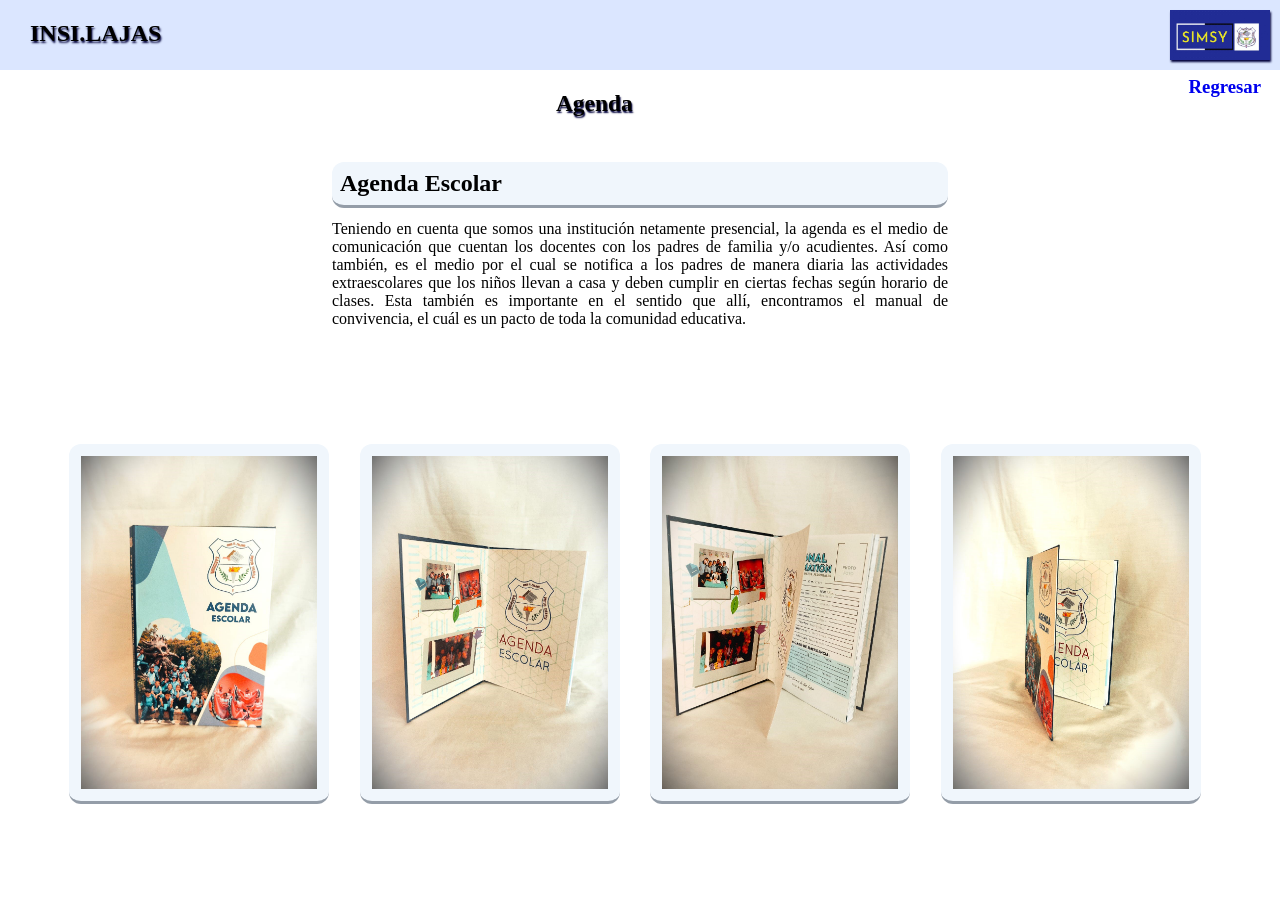
<file: SIMSY 2.0/Agenda/Agenda.html>
<!DOCTYPE html>
<html lang="en">
<head>
    <meta charset="UTF-8"> 
    <meta name="viewport" content="width=device-width, initial-scale=1.0">
    <link rel="stylesheet" href="estilos_agenda.css">
    <title>Manual de convivencia</title>
</head>

<body>

    <div class="encabezado">
            <h2 class="nombrecol">INSI.LAJAS</h2>
            <img src="LogoSimsyColegio.jpg" class="img" alt="logo de SIMSY">
        </div>

        <!-- titulo de la interfaz -->

        <div class="Contenerdor">
            <div class="titulo">
                <h3>Agenda</h3>
               </div>
            <div class="regresar">
                <a href="../index.html"><h3>Regresar</h3></a>
               </div>
        </div>

          <!-- bloque de texto de la interfaz -->

        <div id="Identidad" class="Mision">
      
            <article>
            <h2 class="contenido"><strong>Agenda Escolar</strong></h2>
              <p> Teniendo en cuenta que somos una institución netamente presencial, 
                la agenda es el medio de comunicación que cuentan los docentes con los 
                padres de familia y/o acudientes. Así como también, es el medio por el 
                cual se notifica a los padres de manera diaria las actividades extraescolares 
                que los niños llevan a casa y deben cumplir en ciertas fechas según horario 
                de clases. Esta también es importante en el sentido que allí, encontramos el 
                manual de convivencia, el cuál es un pacto de toda la comunidad educativa. </p><br>
              <br>
            </article>
            </div><br>

        <!-- Fin titulo de la interfaz -->

        <div id="AgendaCol" class="AgendaCol">

            <article>
               <img src="Agenda.jpg" class="Agenda" alt="agenda" width= "260px" height= "360px" >
              
             </article>
             <br>
      
            <article>
                <img src="Agenda1.jpg" class="Agenda1" alt="agenda" width= "260px" height= "360px" >

            </article>

            <br>

            <article>
                <img src="Agenda2.jpg" class="Agenda2" alt="agenda" width= "260px" height= "360px" >
                  
            </article>
            <br>

            <article>
                <img src="Agenda3.jpg" class="Agenda3" alt="agenda" width= "260px" height= "360px" >
                  
            </article>

            <br>

        </div><br>

        <div id="AgendaCol1" class="AgendaCol1"></div>
</file>
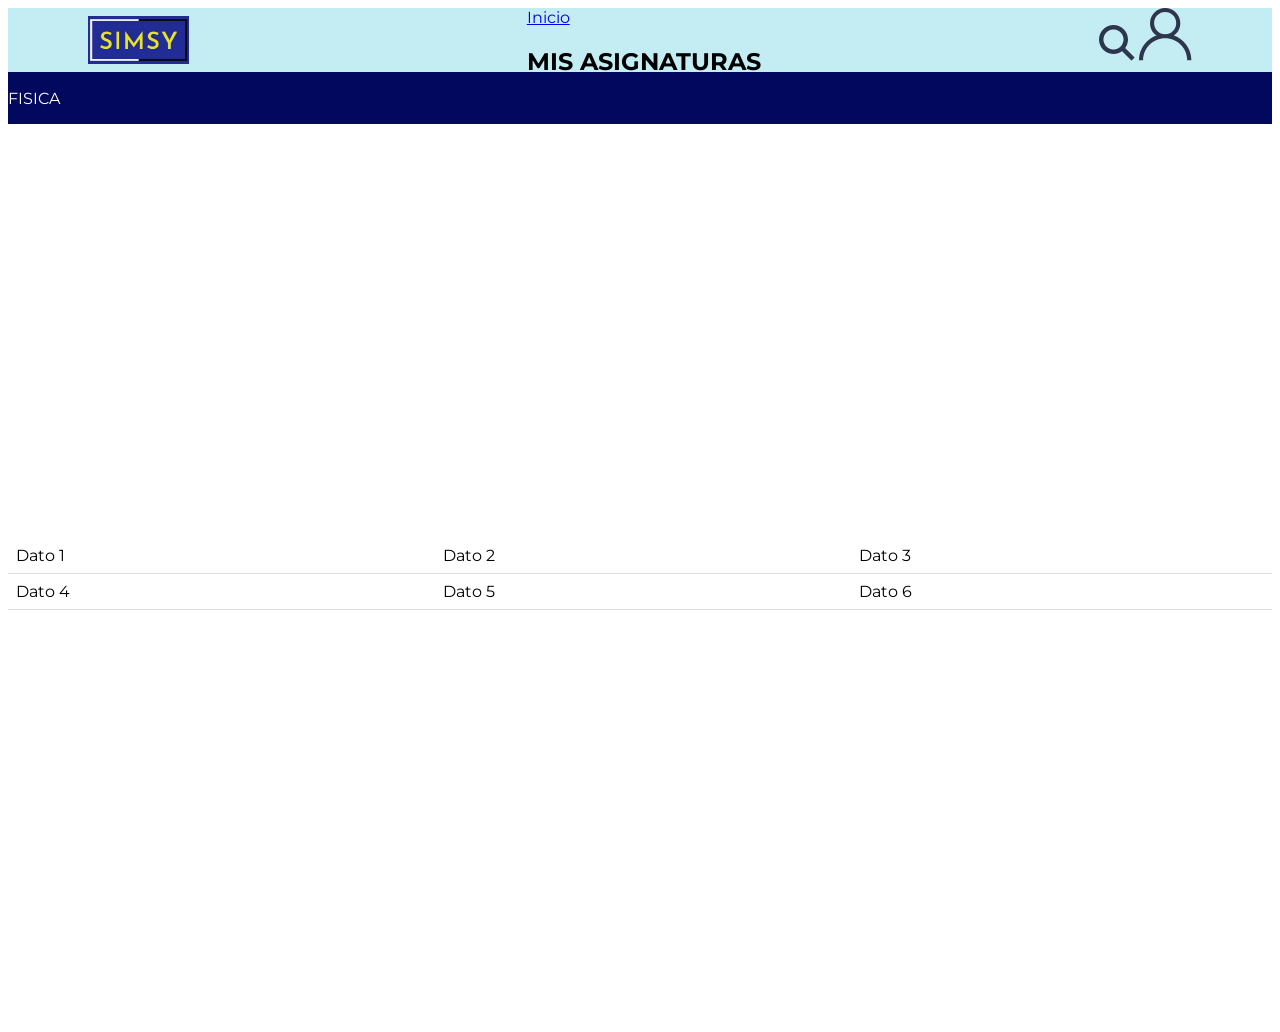
<file: SIMSY 2.0/Asignatura/Mis_Asignaturas.html>
<!DOCTYPE html>
<html lang="en">
<head>
    <meta charset="UTF-8">
    <meta name="viewport" content="width=device-width, initial-scale=1.0">
    <link href="https://fonts.googleapis.com/css?family=Montserrat:300,500,600,700,800&display=swap" rel="stylesheet">
    <link rel="stylesheet" href="Estilo_Asignaturas.css">
    <title>Contenido de las asignaturas</title>
</head>
<body>

    <header>
		<a href="" class='logo'>
			<img src="../img/logo.jpg" />
		</a>
		<nav>
			<a class="ultimos" href="../index.html">Inicio</a>
            <H1>MIS ASIGNATURAS</H1>
			
		</nav>
		<div class="options">
			<img src="./img/Search.png" />
			<img src="./img/User.png" />
			
		</div>
	</header>

    <main class="mi-main">
        <p>FISICA</p>
          
    </main>

    <div class="contenedor-tabla">
    <table class="tabla">
    
        <tr>
          <td>Dato 1</td>
          <td>Dato 2</td>
          <td>Dato 3</td>
        </tr>
        <tr>
          <td>Dato 4</td>
          <td>Dato 5</td>
          <td>Dato 6</td>
        </tr>
      </table>
    </div>

    
</body>
</html>
</file>
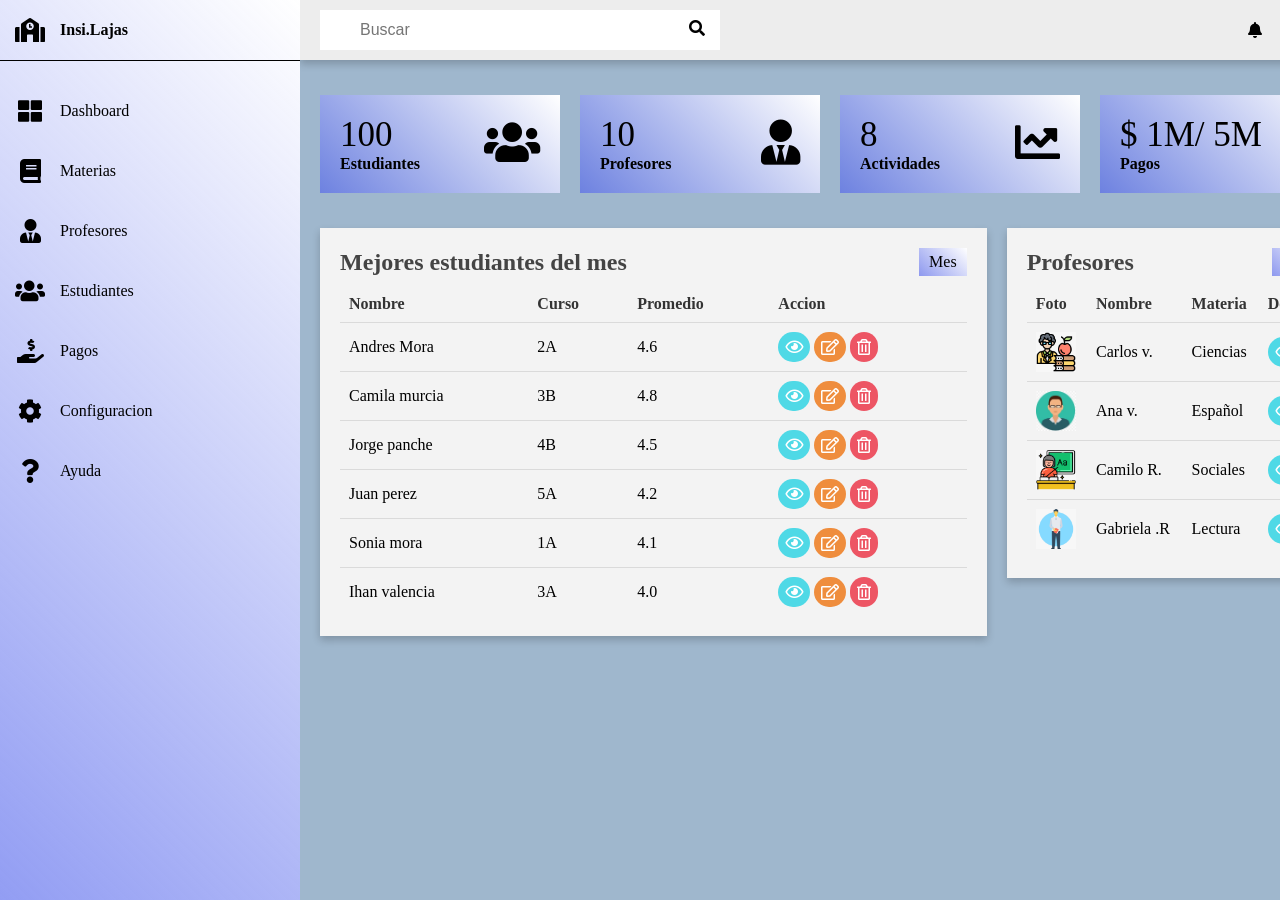
<file: SIMSY 2.0/Dashboard/Dashboard.html>
<!DOCTYPE html>
<html lang="en">
<head>
    <meta charset="UTF-8">
    <meta http-equiv="x-UA-compatible" content="IE-edge">
    <meta name="viewport" content="widt=device-width, initial-scale=1.0">
    <link rel="stylesheet" href="estilos_dashboard.css">
    <link rel="stylesheet" href="https://use.fontawesome.com/releases/v5.15.4/css/all.css" integrity="sha384-DyZ88mC6Up2uqS4h/KRgHuoeGwBcD4Ng9SiP4dIRy0EXTlnuz47vAwmeGwVChigm" crossorigin="anonymous"/>
    <title>Dashboard</title>
</head>
<body>
    <div class="container">
        <div class="sidebar">
            <ul>
                <li>
                    <a href="#">
                    <i class="fas fa-school"></i>
                    <div class="title">Insi.Lajas</div>
                </a>
                </li>
                <li>
                    <a href="#">
                    <i class="fas fa-th-large"></i>
                    <div class="title">Dashboard</div>
                </a>
                </li>
                <li>
                    <a href="#">
                    <i class="fas fa-book"></i>
                    <div class="title">Materias</div>
                </a>
                </li>
                <li>
                    <a href="#">
                    <i class="fas fa-user-tie"></i>
                    <div class="title">Profesores </div>
                </a>
                </li>
                <li>
                    <a href="#">
                    <i class="fas fa-users"></i>
                    <div class="title">Estudiantes</div>
                </a>
                </li>
                <li>
                    <a href="#">
                    <i class="fas fa-hand-holding-usd"></i>
                    <div class="title">Pagos</div>
                </a>
                </li>
                <li>
                    <a href="#">
                    <i class="fas fa-cog"></i>
                    <div class="title">Configuracion</div>
                </a>
                </li>
                <li>
                    <a href="#">
                    <i class="fas fa-question"></i>
                    <div class="title">Ayuda</div>
                </a>
                </li>
            </ul>
        </div>
        <div class="main">
            <div class="top-bar">
                <div class="search">
                    <input type="text" name="search" placeholder="Buscar">
                    <label for="search"><i class="fas fa-search"></i></label>
                </div>
                <i class="fas fa-bell"></i>
                <div class="user">
                    <img src="profesor1.png" alt=""> 
                </div>
            </div>
            <div class="cards">
                <div class="card">
                    <div class="card-content">
                        <div class="number">100</div>
                        <div class="card-name">Estudiantes</div>
                    </div>
                    <div class="icon-box">
                        <i class="fas fa-users"></i>   
                    </div>
                </div>
                <div class="card">
                    <div class="card-content">
                        <div class="number">10</div>
                        <div class="card-name">Profesores</div>
                    </div>
                    <div class="icon-box">
                        <i class="fas fa-user-tie"></i>   
                    </div>
                </div>
                <div class="card">
                    <div class="card-content">
                        <div class="number">8</div>
                        <div class="card-name">Actividades</div>
                    </div>
                    <div class="icon-box">
                        <i class="fas fa-chart-line"></i>   
                    </div>
                </div>
                <div class="card">
                    <div class="card-content">
                        <div class="number">$ 1M/ 5M</div>
                        <div class="card-name">Pagos</div>
                    </div>
                    <div class="icon-box">
                        <i class="fas fa-dollar-sign"></i>   
                    </div>
                </div>
            </div>
            <div class="tables">
                <div class="last-appointments">
                    <div class="heading">
                        <h2>Mejores estudiantes del mes</h2>
                        <a href="#" class="btn">Mes</a>
                    </div>
                    <table class="appointments">
                        <thead>
                            <td>Nombre</td>
                            <td>Curso</td>
                            <td>Promedio</td>
                            <td>Accion</td>
                        </thead>
                        <tbody>
                            <tr>
                                <td>Andres Mora</td>
                                <td>2A</td>
                                <td>4.6</td>
                                <td>
                                    <i class="far fa-eye"></i>
                                    <i class="far fa-edit"></i>
                                    <i class="far fa-trash-alt"></i>
                                </td>
                            </tr>
                            <tr>
                                <td>Camila murcia</td>
                                <td>3B</td>
                                <td>4.8</td>
                                <td>
                                    <i class="far fa-eye"></i>
                                    <i class="far fa-edit"></i>
                                    <i class="far fa-trash-alt"></i>
                                </td>
                            </tr>
                            <tr>
                                <td>Jorge panche</td>
                                <td>4B</td>
                                <td>4.5</td>
                                <td>
                                    <i class="far fa-eye"></i>
                                    <i class="far fa-edit"></i>
                                    <i class="far fa-trash-alt"></i>
                                </td>
                            </tr>
                            <tr>
                                <td>Juan perez</td>
                                <td>5A</td>
                                <td>4.2</td>
                                <td>
                                    <i class="far fa-eye"></i>
                                    <i class="far fa-edit"></i>
                                    <i class="far fa-trash-alt"></i>
                                </td>
                            </tr>
                            <tr>
                                <td>Sonia mora</td>
                                <td>1A</td>
                                <td>4.1</td>
                                <td>
                                    <i class="far fa-eye"></i>
                                    <i class="far fa-edit"></i>
                                    <i class="far fa-trash-alt"></i>
                                </td>
                            </tr>
                            <tr>
                                <td>Ihan valencia</td>
                                <td>3A</td>
                                <td>4.0</td>
                                <td>
                                    <i class="far fa-eye"></i>
                                    <i class="far fa-edit"></i>
                                    <i class="far fa-trash-alt"></i>
                                </td>
                            </tr>
                        </tbody>
                    </table>
                </div>
                <div class="doctor-visiting">
                    <div class="heading">
                        <h2>Profesores</h2>
                        <a href="#" class="btn">Mes</a>
                    </div>
                    <table class="visiting">
                        <thead>
                            <td>Foto</td>
                            <td>Nombre</td>
                            <td>Materia</td>
                            <td>Detail</td>
                        </thead>
                        <tbody>
                            <tr>
                                <td>
                                    <div class="img-box-small">
                                        <img src="profesor2.png" alt="">
                                    </div>
                                </td>
                                <td>Carlos v.</td>
                                <td>Ciencias</td>
                                <td><i class="far fa-eye"></i></td>
                            </tr>
                            <tr>
                                <td>
                                    <div class="img-box-small">
                                        <img src="profesor3.png" alt="">
                                    </div>
                                </td>
                                <td>Ana v.</td>
                                <td>Español</td>
                                <td><i class="far fa-eye"></i></td>
                            </tr>
                            <tr>
                                <td>
                                    <div class="img-box-small">
                                        <img src="profesor4.png" alt="">
                                    </div>
                                </td>
                                <td>Camilo R.</td>
                                <td>Sociales</td>
                                <td><i class="far fa-eye"></i></td>
                            </tr>
                            <tr>
                                <td>
                                    <div class="img-box-small">
                                        <img src="profesor5.png" alt="">
                                    </div>
                                </td>
                                <td>Gabriela .R</td>
                                <td>Lectura</td>
                                <td><i class="far fa-eye"></i></td>
                            </tr>
                            
                        </tbody>
                    </table>
                </div>
            </div>
        </div>
    </div>
</body>
</html>
</file>
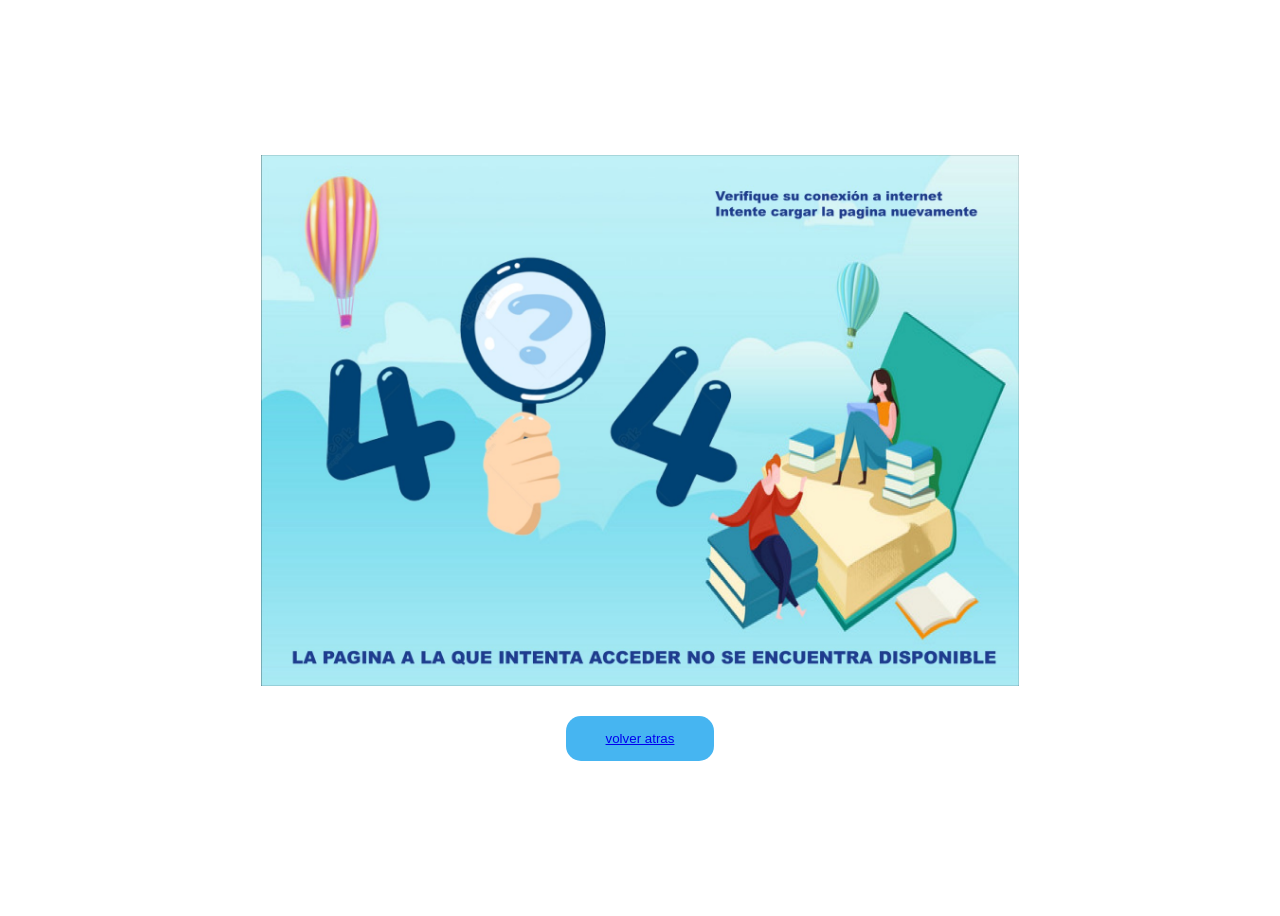
<file: SIMSY 2.0/error404/error404.html>
<!DOCTYPE html>
<html lang="en">
<head>
    <meta charset="UTF-8">
    <meta http-equiv="X-UA-Compatible" content="IE=edge">
    <meta name="viewport" content="width=device-width, initial-scale=1.0">
    <title>Error 404</title>
    <link rel="stylesheet" href="estilos.css">
    <link rel="preconnect" href="https://fonts.googleapis.com">
    <link rel="preconnect" href="https://fonts.gstatic.com" crossorigin>
    <link href="https://fonts.googleapis.com/css2?family=Open+Sans:wght@400;600&display=swap" rel="stylesheet">

</head>

<body>
    <div class="container">
        <img src="img/Img3.jpeg" alt="">
        
        <div class="boton">

            <button><a href="../Asignatura/Asinatura.html">volver atras </a></button>
              
        </div>
    </div>



</body>
</html>
</file>
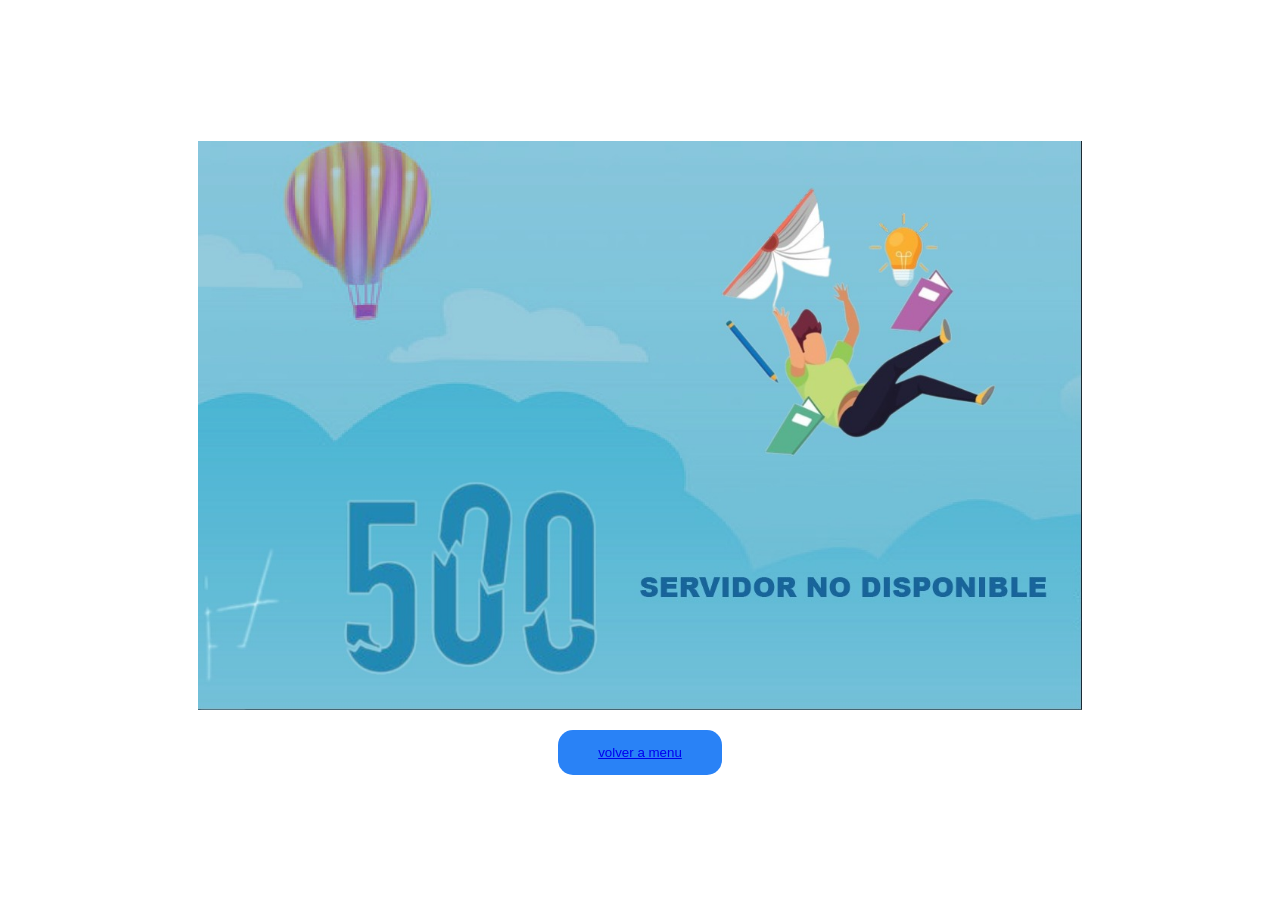
<file: SIMSY 2.0/error500/error500.html>
<!DOCTYPE html>
<html lang="en">
<head>
    <meta charset="UTF-8">
    <meta http-equiv="X-UA-Compatible" content="IE=edge">
    <meta name="viewport" content="width=device-width, initial-scale=1.0">
    <title>Error 500</title>
    <link rel="stylesheet" href="estilos.css">
    <link rel="preconnect" href="https://fonts.googleapis.com">
    <link rel="preconnect" href="https://fonts.gstatic.com" crossorigin>
    <link href="https://fonts.googleapis.com/css2?family=Open+Sans:wght@400;600&display=swap" rel="stylesheet">

</head>

<body>
    <div class="container">
        <img src="img/Img1.jpeg" alt="">

        
        <div class="boton">
            
              
        </div>
        <button><a href="../Asignatura/Asinatura.html">volver a menu </menu> </a></button>
    </div>



</body>
</html>
</file>
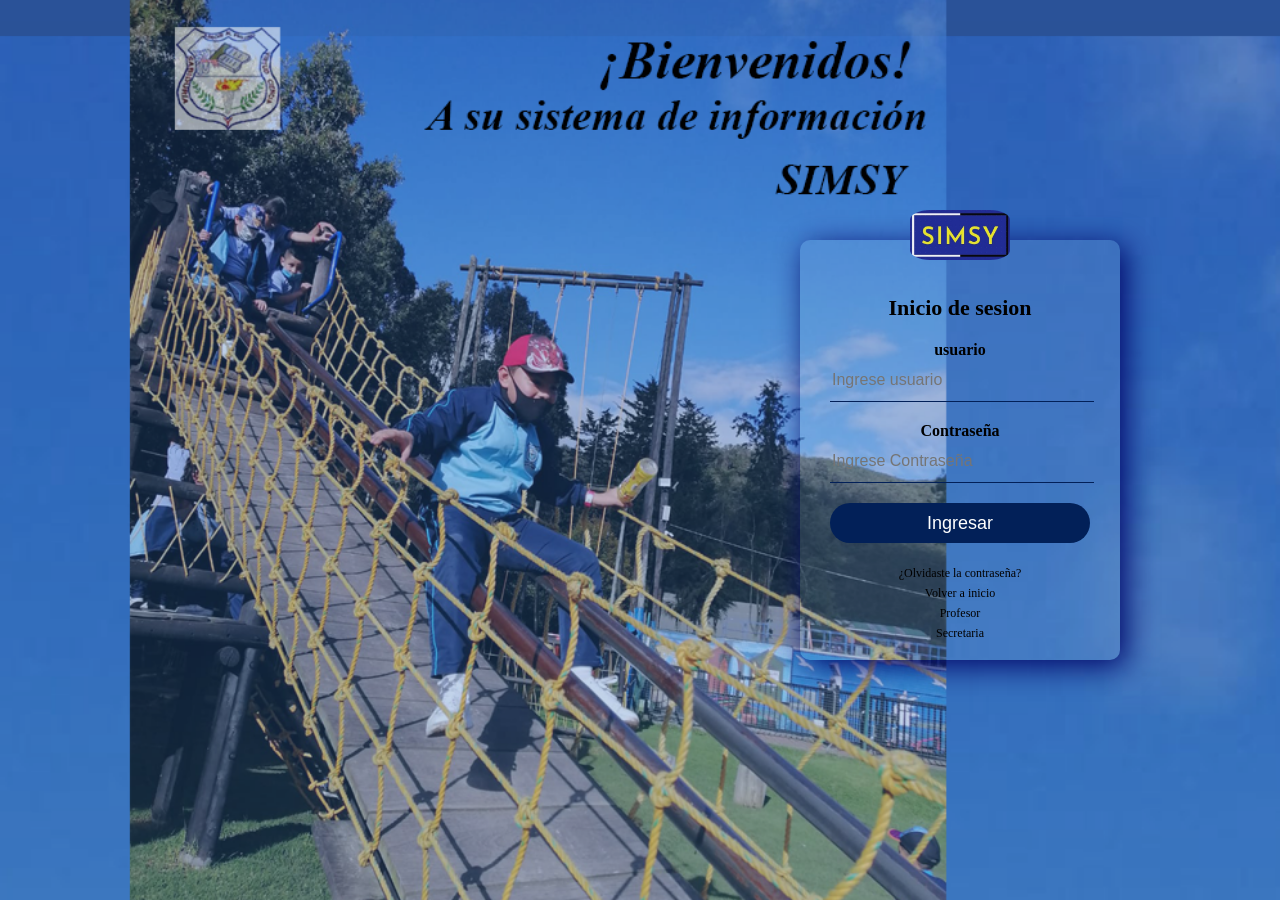
<file: SIMSY 2.0/Login/login.html>
<!DOCTYPE html>
<html lang="en">
<head>
    <meta charset="UTF-8">
    <meta http-equiv="X-UA-Compatible" content="IE=edge">
    <meta name="viewport" content="width=device-width, initial-scale=1.0">
    <title>Login de usuario</title>
    <link rel="stylesheet" href="estilos.css">
    <link href="https://cdnjs.cloudflare.com/ajax/libs/font-awesome/5.13.0/css/all.min.css" rel="stylesheet">
</head>
<body>
    <div class="login-box">
        <img src="logo.jpg" class="avatar" alt="Avatar Image">
        <h1>Inicio de sesion</h1>

        <form action="validar.php" method="post">
          <!-- Usuario INPUT -->
          <label for="usuario">usuario</label >
          <input type="text" placeholder="Ingrese usuario" name="usuario" required value="">
          <!-- Contraseña INPUT -->
          <label for="Contraseña">Contraseña</label>
          <input type="password" placeholder="Ingrese Contraseña" name="password" required value="">
          <input type="submit" value="Ingresar" name="Ingresar">
          <a href="../RecuperarContraseña/login.html">¿Olvidaste la contraseña?</a><br>
          <a href="../index.html">Volver a inicio</a><br>
          <a href="../Profesor/Profesor.html">Profesor</a><br>
          <a href="../Secretaria/Secretaria.html">Secretaria</a><br>
        </form>
      </div>
    </body>
</html>
</file>
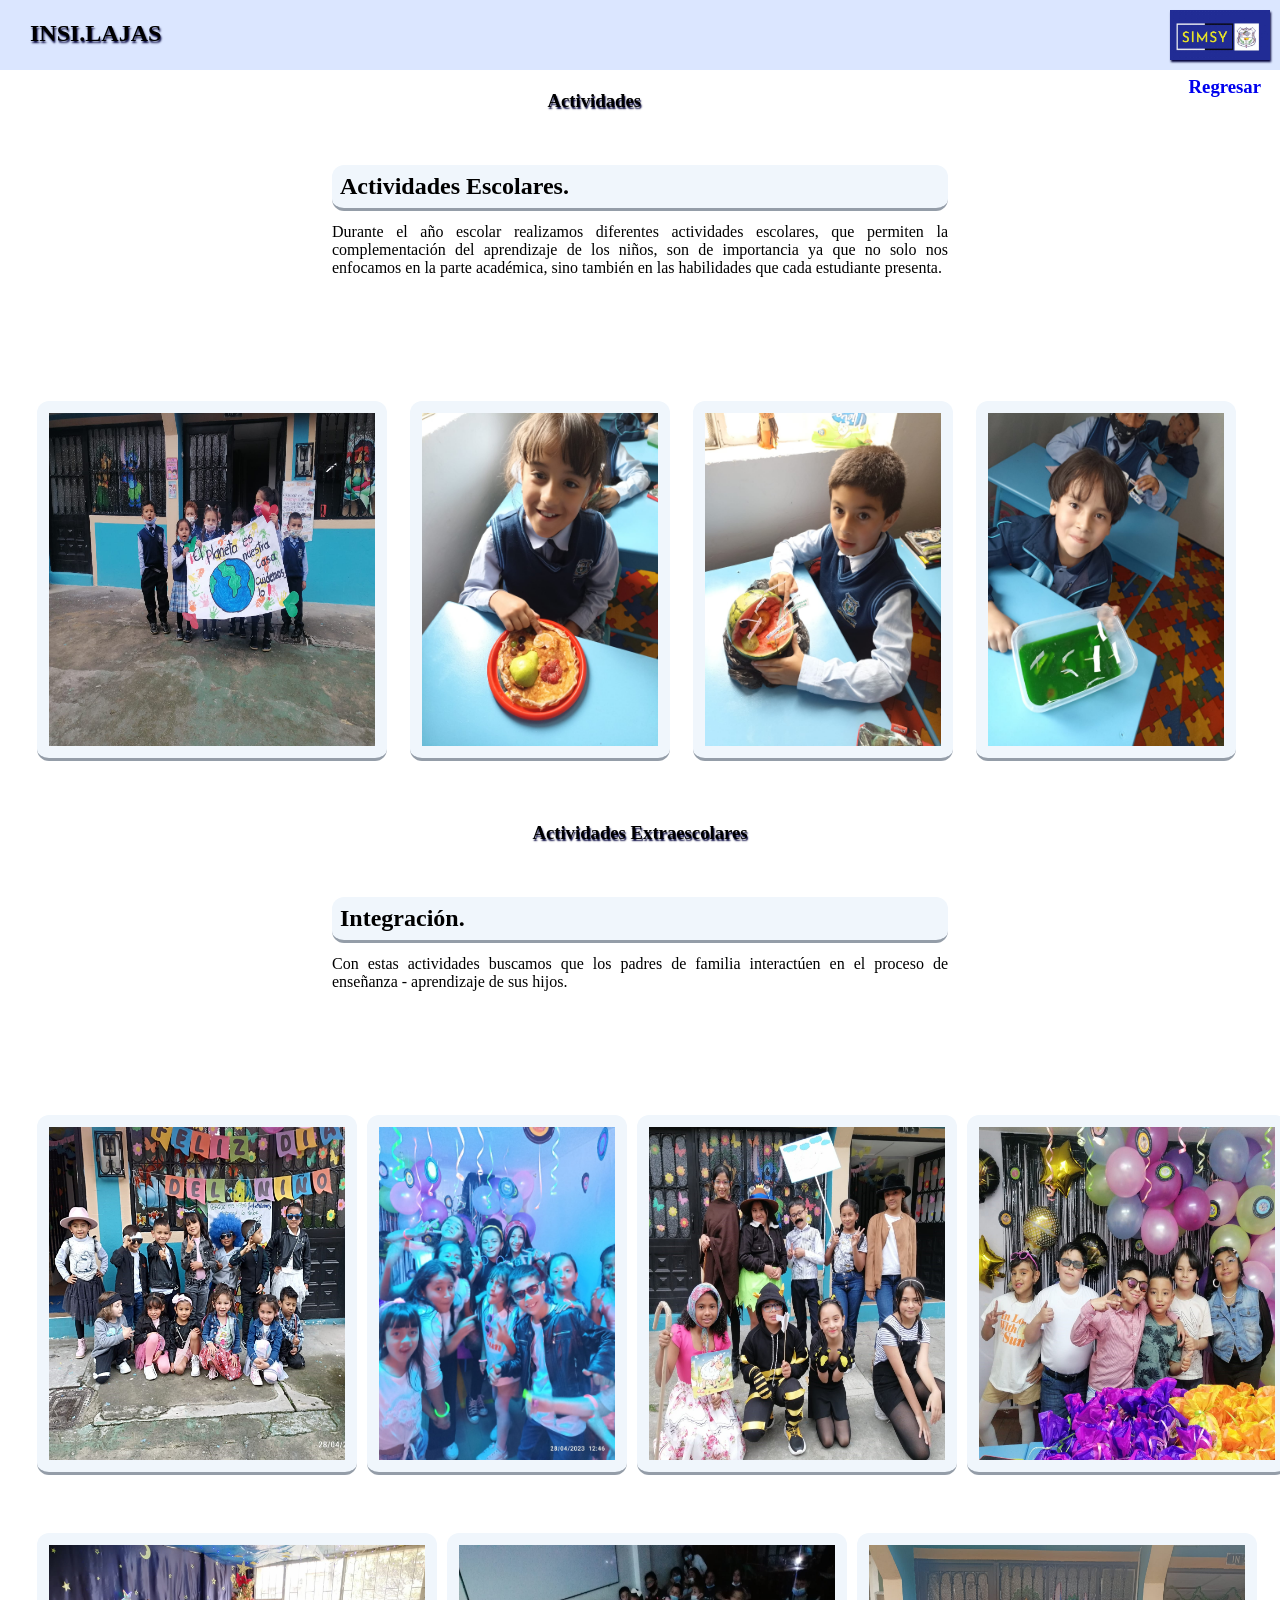
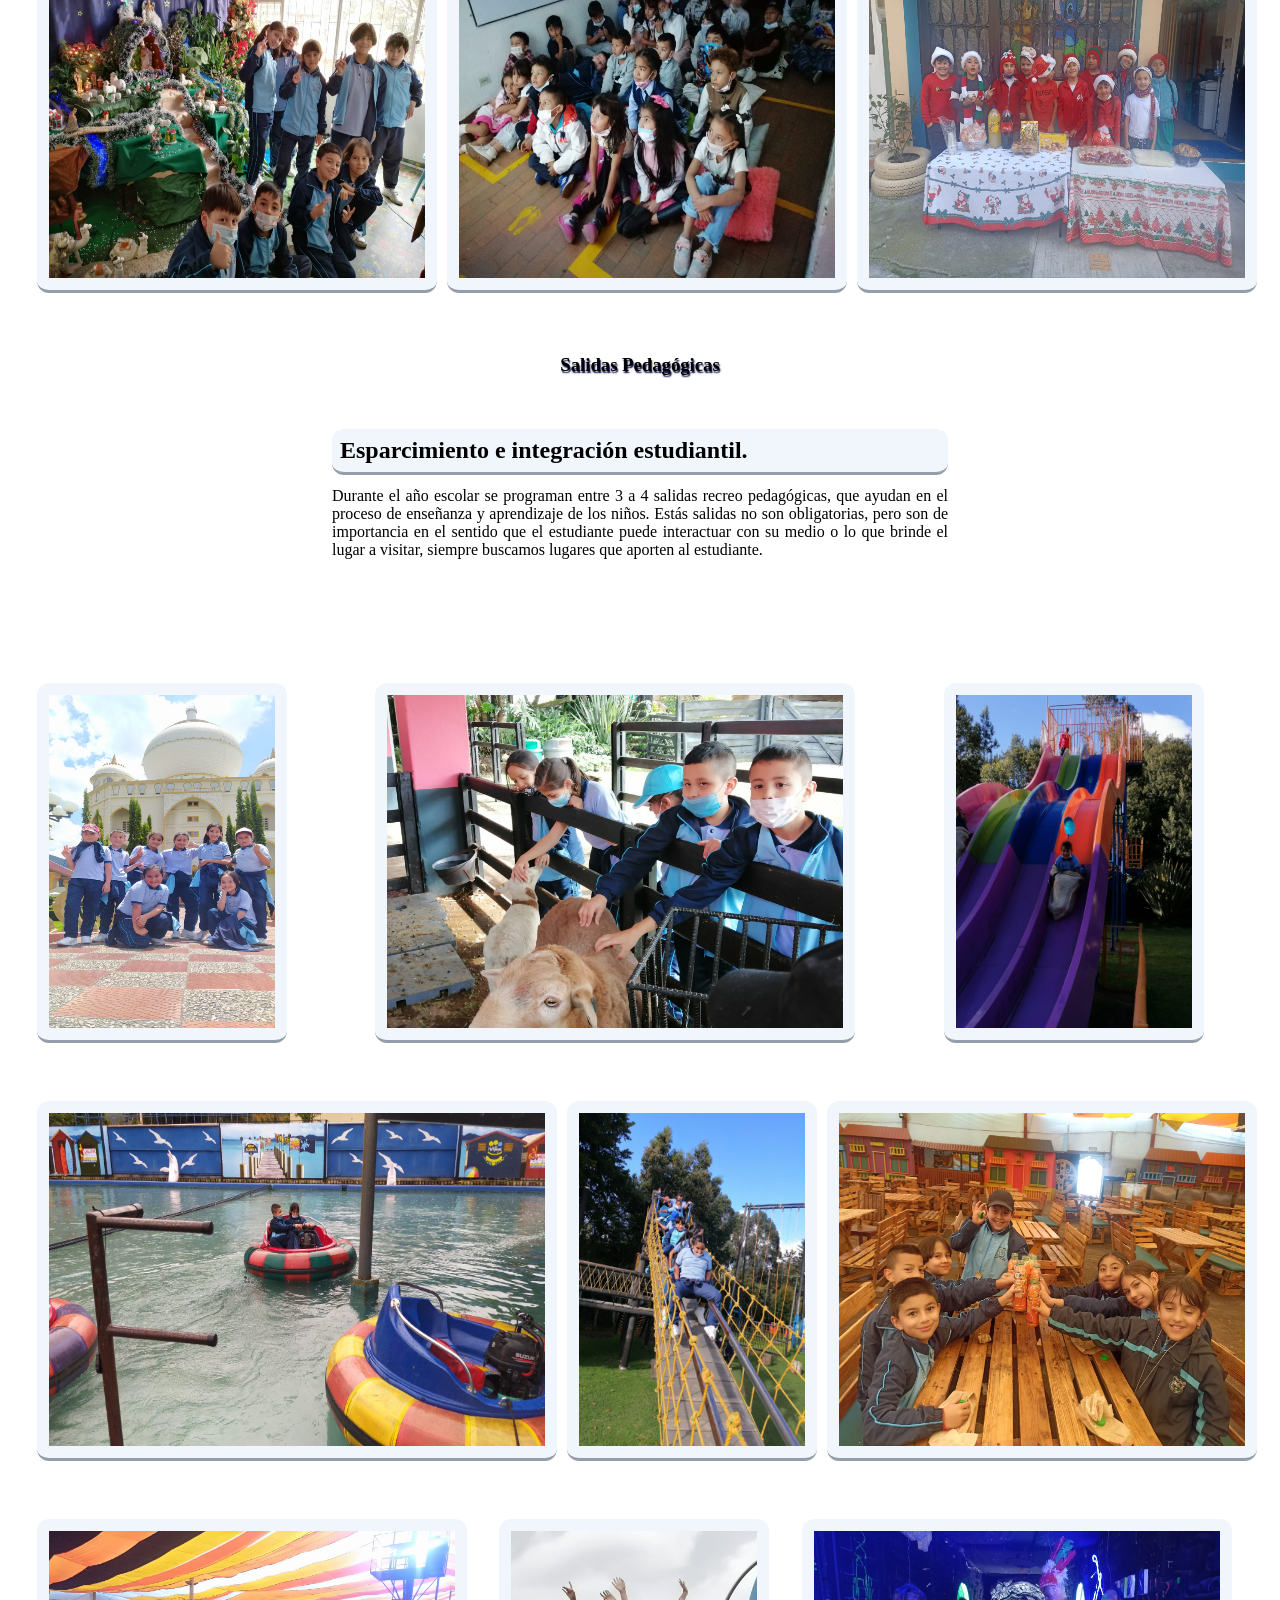
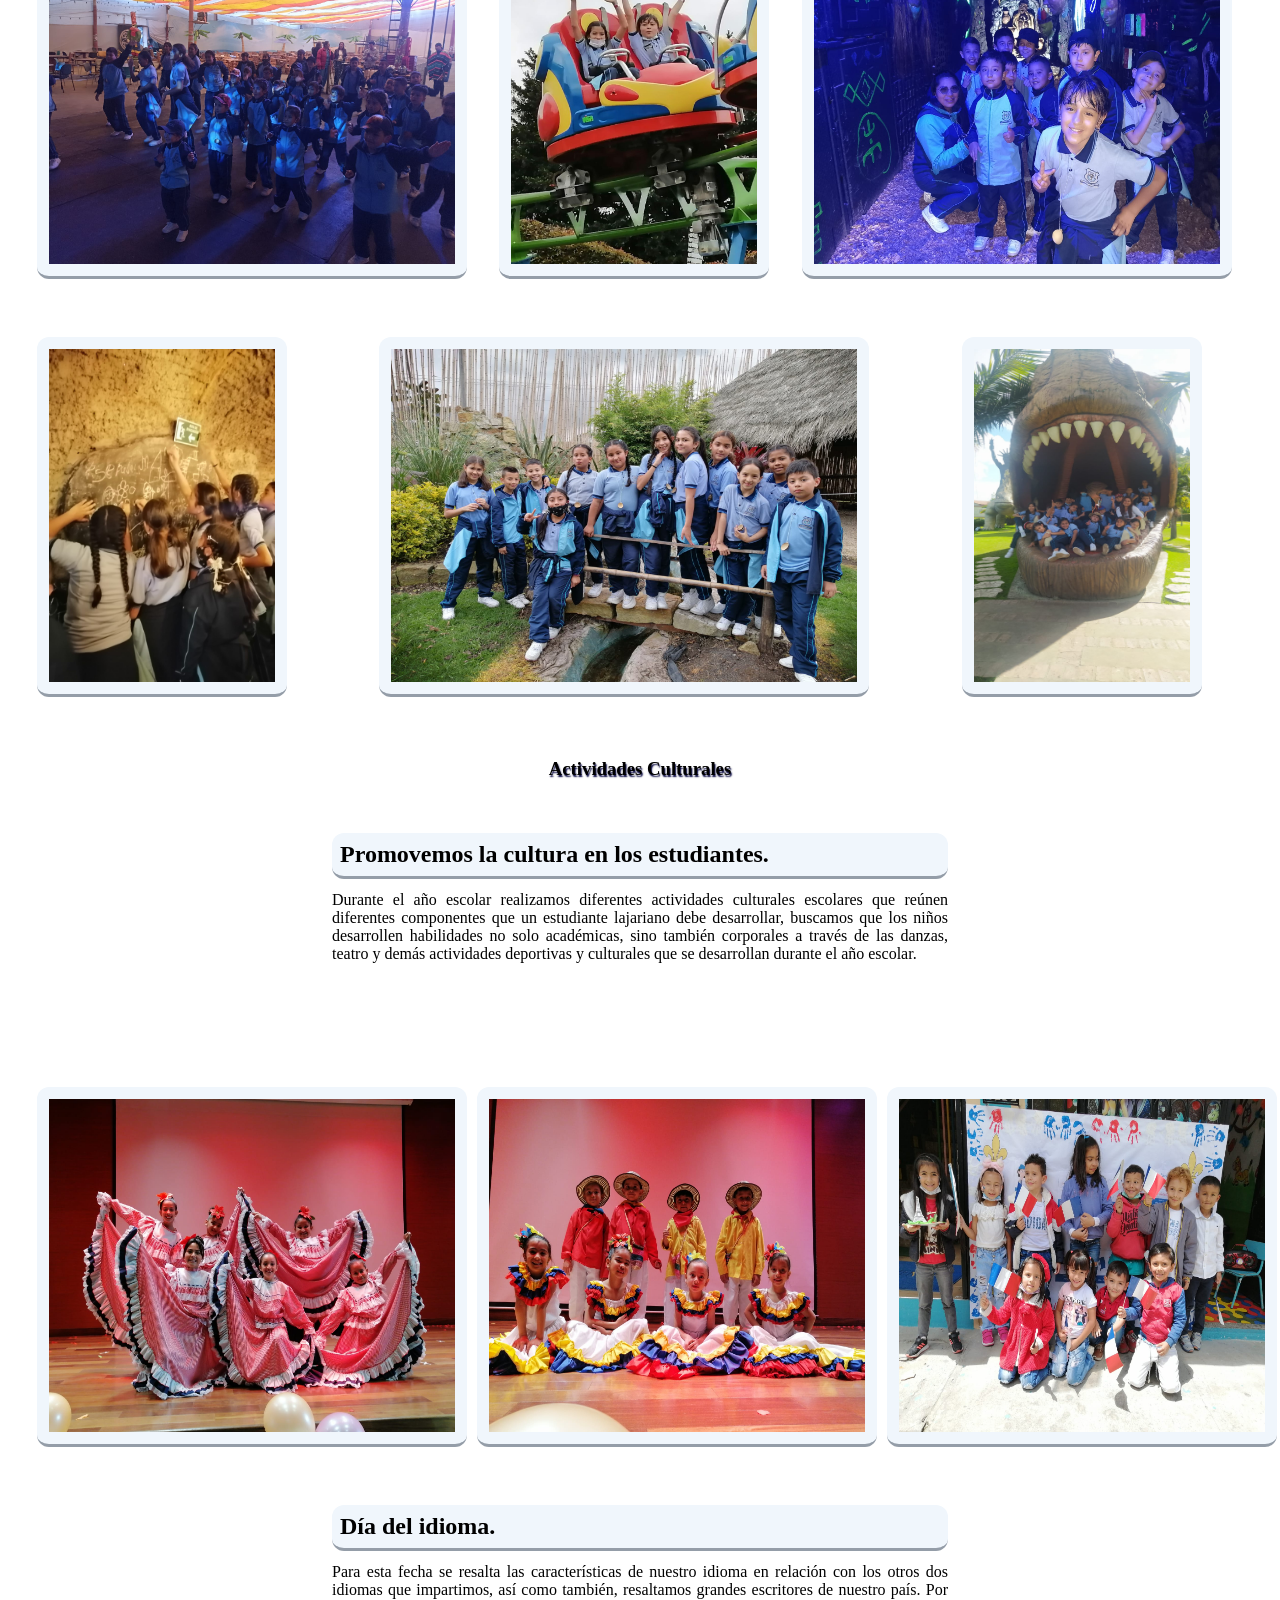
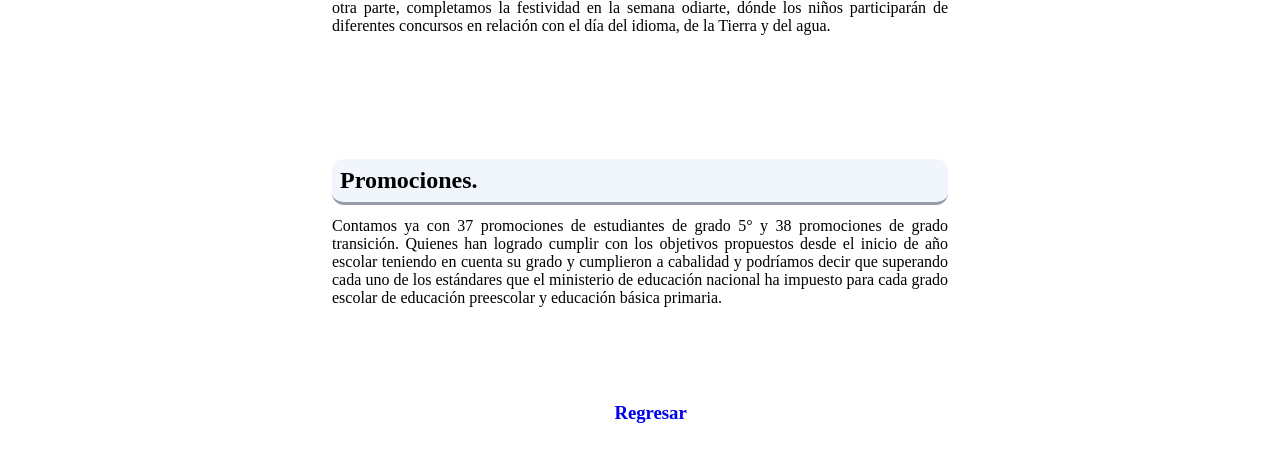
<file: SIMSY 2.0/LoQueHacemos/QueHacemos.html>
<!DOCTYPE html>
<html lang="en">
<head>
    <meta charset="UTF-8"> 
    <meta name="viewport" content="width=device-width, initial-scale=1.0">
    <link rel="stylesheet" href="loquehacemos_estilos.css">
    <title>Manual de convivencia</title>
</head>

<body>

    <div class="encabezado">
            <h2 class="nombrecol">INSI.LAJAS</h2>
            <img src="LogoSimsyColegio.jpg" class="img" alt="logo de SIMSY">
        </div>

        <!-- primer titulo de la interfaz -->

        <div class="Contenerdor">
            <div class="titulo">
                <h3>Actividades</h3>
               </div>
            <div class="regresar">
                <a href="../index.html"><h3>Regresar</h3></a>
               </div>
        </div><br><br>

        <div id="Identidad" class="ActividadesE">
      
            <article>
            <h2 class="contenido"><strong>Actividades Escolares.</strong></h2>
              <p> Durante el año escolar realizamos diferentes actividades escolares, 
                que permiten la complementación del aprendizaje de los niños, son de 
                importancia ya que no solo nos enfocamos en la parte académica, sino 
                también en las habilidades que cada estudiante presenta.</p><br>
              <br>
            </article>
            </div><br><br>

        <!-- Fin primer titulo de la interfaz -->

          <!-- Inicio Actividades Escolares -->

        <div id="ActividadCol" class="ActividadCol">

            <article>
               <img src="ActividadP1.jpg" class="Actividad" alt="agenda" width= "350px" height= "360px" >
              
             </article>
             <br>
      
            <article>
                <img src="ActividadP2.jpg" class="Actividad1" alt="agenda" width= "260px" height= "360px" >

            </article>

            <br>

            <article>
                <img src="ActividadP3.jpg" class="Actividad2" alt="agenda" width= "260px" height= "360px" >
                  
            </article>
            <br>

            <article>
                <img src="ActividadP4.jpg" class="Actividad3" alt="agenda" width= "260px" height= "360px" >
                  
            </article>

            <br>

        </div><br><br>

        <!-- Fin Actividades Escolares -->

          <!-- segundo titulo de la interfaz -->

          <div class="Contenerdor">
            <div class="titulo">
                <h3>Actividades Extraescolares</h3>
               </div>
        </div><br><br>

        <div id="Identidad" class="ActividadesExt">
      
            <article>
            <h2 class="contenido"><strong>Integración.</strong></h2>
              <p> Con estas actividades buscamos que los padres de familia interactúen 
                en el proceso de enseñanza - aprendizaje de sus hijos.</p><br>
              <br>
            </article>
            </div><br><br>

        <!-- Fin segundo titulo de la interfaz -->

          <!-- Inicio Actividades Extraescolares -->

        <div id="ActividadCol" class="ActividadCol">

            <article>
               <img src="ActividadExtra1.jpg" class="Actividad" alt="agenda" width= "320px" height= "360px" >
              
             </article>
             <br>
      
            <article>
                <img src="ActividadExtra2.jpg" class="Actividad1" alt="agenda" width= "260px" height= "360px" >

            </article>

            <br>

            <article>
                <img src="ActividadExtra3.jpg" class="Actividad2" alt="agenda" width= "320px" height= "360px" >
                  
            </article>
            <br>

            <article>
                <img src="ActividadExtra4.jpg" class="Actividad3" alt="agenda" width= "320px" height= "360px" >
                  
            </article>

            <br>

        </div><br>

        <div id="ActividadCol" class="ActividadCol">

            <article>
               <img src="ActividadExtra5.jpg" class="Actividad" alt="agenda" width= "400px" height= "360px" >
              
             </article>
             <br>
      
            <article>
                <img src="ActividadExtra6.jpg" class="Actividad1" alt="agenda" width= "400px" height= "360px" >

            </article>

            <br>

            <article>
                <img src="ActividadExtra7.jpg" class="Actividad2" alt="agenda" width= "400px" height= "360px" >
                  
            </article>
            <br>

        </div><br><br>

         <!-- Fin Actividades Extrascolares -->

          <!-- tercer titulo de la interfaz -->

          <div class="Contenerdor">
            <div class="titulo">
                <h3>Salidas Pedagógicas</h3>
               </div>
        </div><br><br>

        <div id="Identidad" class="SalidasP">
      
            <article>
            <h2 class="contenido"><strong>Esparcimiento e integración estudiantil.</strong></h2>
              <p> Durante el año escolar se programan entre 3 a 4 salidas recreo pedagógicas, 
                que ayudan en el proceso de enseñanza y aprendizaje de los niños. Estás salidas 
                no son obligatorias, pero son de importancia en el sentido que el estudiante 
                puede interactuar con su medio o lo que brinde el lugar a visitar, siempre 
                buscamos lugares que aporten al estudiante.</p><br>
              <br>
            </article>
            </div><br><br>

        <!-- Fin tercer titulo de la interfaz -->

          <!-- Inicio Salidas Pedagogicas -->

        <div id="ActividadCol" class="ActividadCol">

            <article>
               <img src="SalidaP1.jpg" class="Actividad" alt="agenda" width= "250px" height= "360px" >
              
             </article>
             <br>
      
            <article>
                <img src="SalidaP2.jpg" class="Actividad1" alt="agenda" width= "480px" height= "360px" >

            </article>

            <br>

            <article>
                <img src="SalidaP3.jpg" class="Actividad2" alt="agenda" width= "260px" height= "360px" >
                  
            </article>
            <br>
        
        </div><br>

        <div id="ActividadCol" class="ActividadCol">

            <article>
               <img src="SalidaP5.jpg" class="Actividad" alt="agenda" width= "520px" height= "360px">
              
             </article>
             <br>
      
            <article>
                <img src="SalidaP6.jpg" class="Actividad1" alt="agenda" width= "250px" height= "360px" >

            </article>

            <br>

            <article>
                <img src="SalidaP7.jpg" class="Actividad2" alt="agenda" width= "430px" height= "360px" >
                  
            </article>
            <br>
        
        </div><br>

        <div id="ActividadCol" class="ActividadCol">

            <article>
               <img src="SalidaP8.jpg" class="Actividad" alt="agenda" width= "430px" height= "360px" >
              
             </article>
             <br>
      
            <article>
                <img src="SalidaP4.jpg" class="Actividad1" alt="agenda" width= "270px" height= "360px" >

            </article>

            <br>

            <article>
                <img src="SalidaP9.jpg" class="Actividad2" alt="agenda" width= "430px" height= "360px" >
                  
            </article>
            <br>
        
        </div><br>

        <div id="ActividadCol" class="ActividadCol">

            <article>
               <img src="SalidaP10.jpg" class="Actividad" alt="agenda" width= "250px" height= "360px" >
              
             </article>
             <br>
      
            <article>
                <img src="SalidaP11.jpg" class="Actividad1" alt="agenda" width= "490px" height= "360px" >

            </article>

            <br>

            <article>
                <img src="SalidaP12.jpg" class="Actividad2" alt="agenda" width= "240px" height= "360px" >
                  
            </article>
            <br>
        
        </div><br><br>

         <!-- Fin  Salidas Pedagogicas -->

         <!-- cuarto titulo de la interfaz -->

         <div class="Contenerdor">
            <div class="titulo">
                <h3>Actividades Culturales</h3>
               </div>
        </div><br><br>

        <div id="Identidad" class="ActividadesCul">
      
            <article>
            <h2 class="contenido"><strong>Promovemos la cultura en los estudiantes.</strong></h2>
              <p> Durante el año escolar realizamos diferentes actividades culturales 
                escolares que reúnen diferentes componentes que un estudiante lajariano 
                debe desarrollar, buscamos que los niños desarrollen habilidades no 
                solo académicas, sino también corporales a través de las danzas, teatro 
                y demás actividades deportivas y culturales que se desarrollan durante 
                el año escolar. </p><br>
              <br>
            </article>
            </div><br><br>

        <!-- Fin cuarto titulo de la interfaz -->

          <!-- Inicio Actividades Culturales -->

        <div id="ActividadCol" class="ActividadCol">

            <article>
               <img src="ActividadCul1.jpg" class="Actividad" alt="agenda" width= "430px" height= "360px" >
              
             </article>
             <br>
      
            <article>
                <img src="ActividadCul2.jpg" class="Actividad1" alt="agenda" width= "400px" height= "360px" >

            </article>

            <br>

            <article>
                <img src="ActividadCul3.jpg" class="Actividad2" alt="agenda" width= "390px" height= "360px" >
                  
            </article>
            <br>
        
        </div><br><br>

        <div id="Identidad" class="DiaIdioma">
      
            <article>
            <h2 class="contenido"><strong>Día del idioma.</strong></h2>
              <p> Para esta fecha se resalta las características de nuestro idioma en relación 
                con los otros dos idiomas que impartimos, así como también, resaltamos grandes 
                escritores de nuestro país. Por otra parte, completamos la festividad en la 
                semana odiarte, dónde los niños participarán de diferentes concursos en relación 
                con el día del idioma, de la Tierra y del agua. </p><br>
              <br>
            </article>
            </div><br><br><br>

            <div id="Identidad" class="Promociones">
      
                <article>
                <h2 class="contenido"><strong>Promociones.</strong></h2>
                  <p> Contamos ya con 37 promociones de estudiantes de grado 5° y 38 promociones 
                    de grado transición. Quienes han logrado cumplir con los objetivos propuestos 
                    desde el inicio de año escolar teniendo en cuenta su grado y cumplieron a 
                    cabalidad y podríamos decir que superando cada uno de los estándares que el 
                    ministerio de educación nacional ha impuesto para cada grado escolar de educación 
                    preescolar y educación básica primaria. </p><br>
                  <br>
                </article>
                </div><br><br>

        <!-- Fin Actividades Culturales -->

        <!-- salir de la interfaz -->

        <div class="Contenerdor">
            
            <div class="regresar1">
                <a href="http://localhost/SIMSY%202.0/index.html"><h3>Regresar</h3></a>
            </div>
        </div><br><br>

        <!-- Fin salir de la interfaz -->
</file>
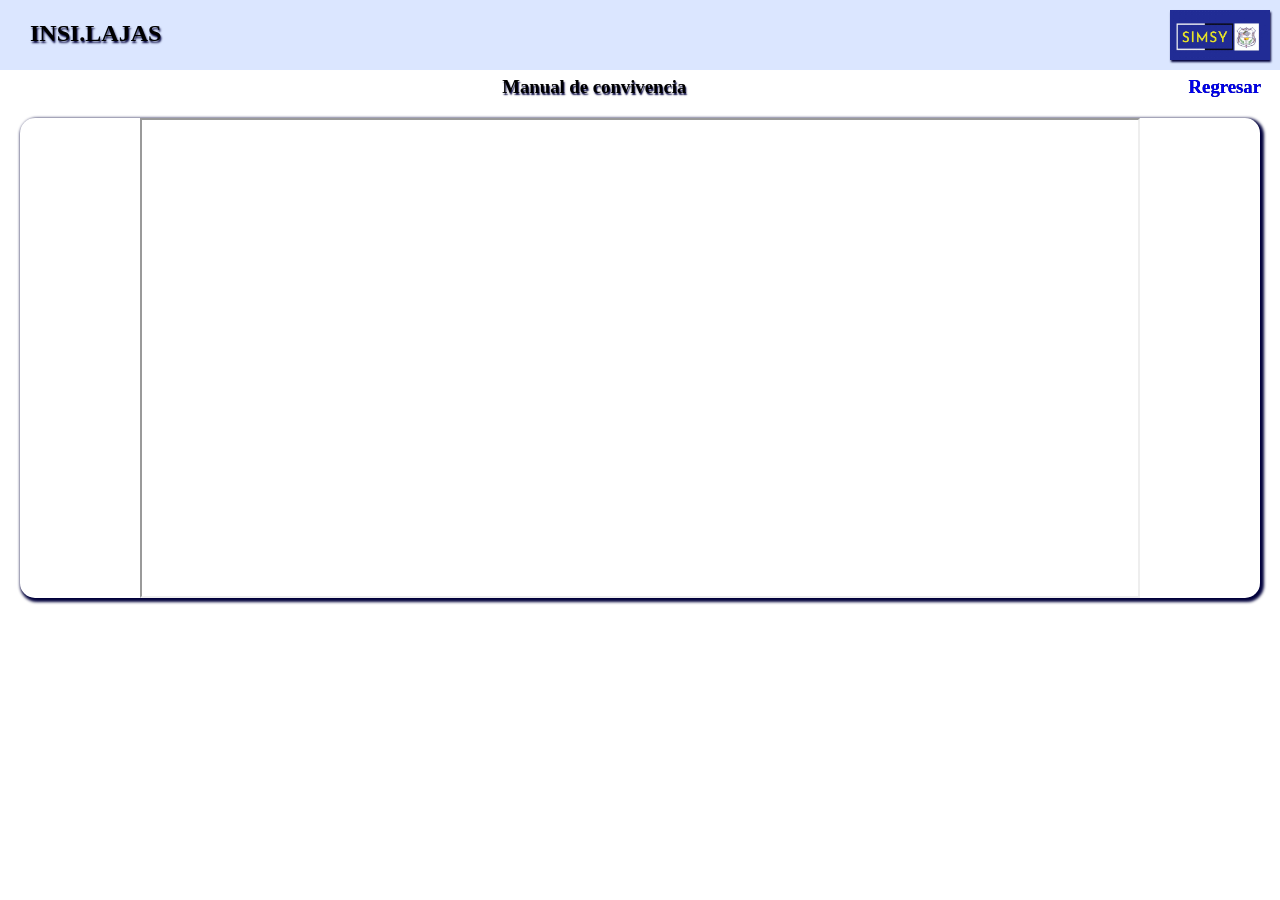
<file: SIMSY 2.0/ManualConvivencia/visualizadorpdf.html>
<!DOCTYPE html>
<html lang="en">
<head>
    <meta charset="UTF-8"> 
    <meta name="viewport" content="width=device-width, initial-scale=1.0">
    <link rel="stylesheet" href="estilos_manual.css">
    <title>Manual de convivencia</title>
</head>

<body>

    <div class="encabezado">
            <h2 class="nombrecol">INSI.LAJAS</h2>
            <img src="LogoSimsyColegio.jpg" class="img" alt="logo de SIMSY">
        </div>
    
    <div class="Contenerdor">
     <div class="titulo">
         <h3>Manual de convivencia</h3>
        </div>
     <div class="regresar">
         <a href="../index.html"><h3>Regresar</h3></a>
        </div>
    </div>

    <div class="pdf">
        <iframe src="MANUAL.pdf" width="1000" height="480" type="aplication/pdf"></iframe>
    </div>

</body>
</html>
</file>
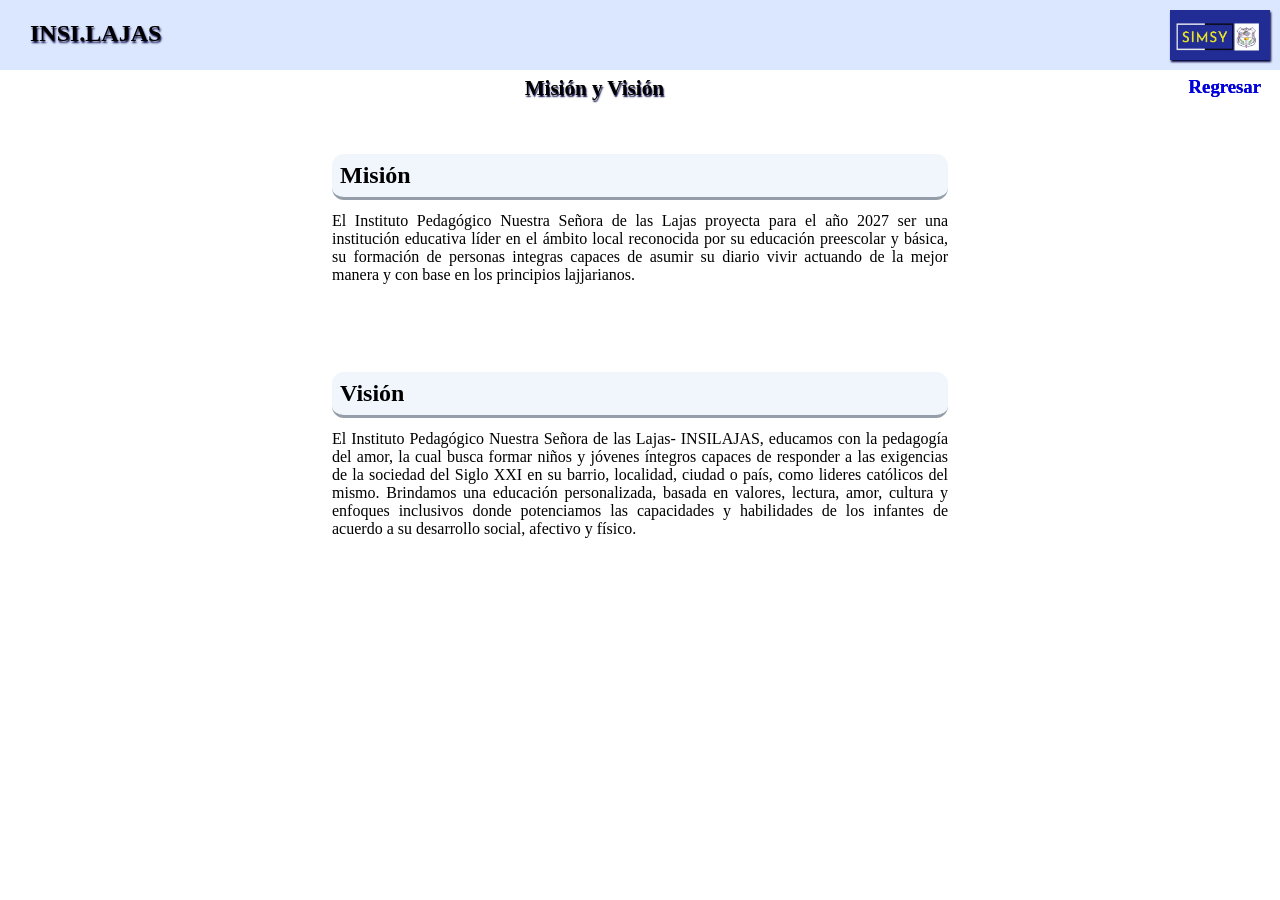
<file: SIMSY 2.0/Mision y Vision/mision.html>
<!DOCTYPE html>
<html lang="en">
<head>
    <meta charset="UTF-8"> 
    <meta name="viewport" content="width=device-width, initial-scale=1.0">
    <link rel="stylesheet" href="estilos_mision.css">
    <title>Manual de convivencia</title>
</head>

<body>

    <div class="encabezado">
            <h2 class="nombrecol">INSI.LAJAS</h2>
            <img src="LogoSimsyColegio.jpg" class="img" alt="logo de SIMSY">
        </div>
    
    <div class="Contenerdor">
     <div class="titulo">
         <h3>Misión y Visión</h3>
        </div>
     <div class="regresar">
         <a href="../index.html"><h3>Regresar</h3></a>
        </div>
    </div><br><br>

    <div id="Identidad" class="Mision">
      
        <article>
        <h2 class="contenido"><strong>Misión</strong></h2>
          <p> El Instituto Pedagógico Nuestra Señora de las Lajas proyecta para el año 2027 ser una institución educativa líder 
            en el ámbito local reconocida por su educación preescolar y básica, su formación de personas integras capaces de 
            asumir su diario vivir actuando de la mejor manera y con base en los principios lajjarianos.</p><br>
          <br>
        </article>
        </div><br>
  
      <div id="Historia" class="Vision">
  
        <article>
          <h2 class="contenido"><strong>Visión</strong></h2>
          <p> El Instituto Pedagógico Nuestra Señora de las Lajas- INSILAJAS, educamos con la pedagogía del amor, la cual busca 
            formar niños y jóvenes íntegros capaces de responder a las exigencias de la sociedad del Siglo XXI en su barrio, 
            localidad, ciudad o país, como lideres católicos del mismo. Brindamos una educación personalizada, basada en valores, 
            lectura, amor, cultura y enfoques inclusivos donde potenciamos las capacidades y habilidades de los infantes de acuerdo 
            a su desarrollo social, afectivo y físico.</p><br>
          <br>
        </article>
        </div><br><br><br>
</file>
<file: SIMSY 2.0/Agenda/estilos_agenda.css>
*{
    padding: 0;
    margin: 0;
    text-decoration: none;
    list-style: none;
    box-sizing: border-box;
}

/* Estilos del ecabezado de la pagina */

.encabezado {
    background: #dbe6ff;
    height: 70px;
    width: 100%;
    display: flex; 
    margin-top: 0px;
    justify-content: space-between;
    padding: 10px;
}

.nombrecol{
    text-align:left; 
    padding-top: 10px;
    padding-left: 20px;
    font-family: Cambria, Cochin, Georgia, Times, 'Times New Roman', serif;
    text-shadow: 1px 2px 2px #01003b;
}

.img{
    height: 50px;
    width: 100px;
    box-shadow: 1px 2px 2px #01003b;   
}

.logo {
    position: fixed;
    float: right;
    height: 10px;
    width: 20px;
    background-size: cover;
    margin-top: 10px;
}

/* Fin estilos del ecabezado de la pagina */

/* Estilos del titulo de la pagina */

.Contenerdor{
    width: 100%;
    position: relative;
    display: flex;
    justify-content: space-between;
}

.titulo {
    display: flex;
    align-items: center; 
    justify-content: center;
    flex: 13;
    padding-top: 20px;
    font-family: Cambria, Cochin, Georgia, Times, 'Times New Roman', serif;
    text-shadow: 1px 1.5px 1.5px #01003b;
    font-size: 20px;
}

.regresar {
    display: flex;
    align-items:right; 
    flex: 1;
    padding-top: 6px;
    font-family: Cambria, Cochin, Georgia, Times, 'Times New Roman', serif;
    text-shadow: 0px 0.3px  0.3px #dbe6ff;
}

.regresar :hover{
    background: #b4c2ffcc;
    transition: .5s;
    padding: 4px;
    border-radius: 15px;
    cursor: pointer;
}

/* Fin estilos del titulo de la pagina */

/* Estilos contenido (bloque de texto) de la pagina */

.Mision {
    width: 650px;
    margin: 0 auto;
    padding-bottom: 20px;
    padding-top: 30px;
}

.contenido{    
    border-bottom: outset #deebfc;
    padding: 8px;
    margin-top: 10px;
    background-color: #f0f6fc;
    border-radius: 12px;
}

/* Estilos contenido (fotos de la agenda) de la pagina */

.AgendaCol {
    width: 90%;
    margin: 0 auto;
    position: relative;
    display: flex;
    justify-content: space-between;
    padding-top: 20px;
    padding-bottom: 30px;
}

.Agenda {    
    border-bottom: outset #deebfc;
    padding: 12px;
    padding-bottom: 12px;
    background-color: #f0f6fc;
    border-radius: 12px;
    display: flex;
    flex: 1;
}

.Agenda1 {    
    border-bottom: outset #deebfc;
    padding: 12px;
    padding-bottom: 12px;
    background-color: #f0f6fc;
    border-radius: 12px;
    display: flex;
    flex: 1;
}

.Agenda2 {    
    border-bottom: outset #deebfc;
    padding: 12px;
    padding-bottom: 12px;
    background-color: #f0f6fc;
    border-radius: 12px;
    display: flex;
    flex: 1;
}

.Agenda3 {    
    border-bottom: outset #deebfc;
    padding: 12px;
    padding-bottom: 12px;
    background-color: #f0f6fc;
    border-radius: 12px;
    display: flex;
    flex: 1;
}

article {
    transition: box-shadow 0.4s ease;
    background-color: #ffffff;
    margin: 1 rem 0;
    border-radius: 0.5rem;
    padding: 5px;
    cursor: pointer;
}

article h2, article p{
    margin: 12px;
}

article p{
    text-align: justify;
}

article:hover {
    box-shadow: 1px 3px 4px rgba(4, 5, 92, 0.5);
    transform: scale(1.18);
}

/* Fin estilos contenido (fotos de la agenda) de la pagina */
</file>
<file: SIMSY 2.0/Asignatura/Estilo_Asignaturas.css>
html{
	font-family: 'Montserrat', sans-serif;
}

/*HEADER*/
header{
	display: flex;
	justify-content: space-between;

	box-sizing: border-box;
	width: 100%;
	height: 4rem;
	padding: 0 5rem;

	background-color: #c3ecf3;
}

.logo{
	display: flex;
	align-items: center;
	justify-content: center;
}

.logo img{
	height: 3rem;
}

    .mi-main{
        padding: 1rem 0;
        background-color: #02085d;
        height: 20px;
        width: 200;
        display: flex;
    flex-direction: column;
    justify-content: center;
    color: white;
       
    }

    .tabla {
        width: 100%;
        border-collapse: collapse;
      }
      
      .tabla td {
        padding: 8px;
        text-align: left;
        border-bottom: 1px solid #ddd;
      }

    .contenedor-tabla {
        display: flex;
        justify-content: center;
        align-items: center;
        height: 100vh; /* Ajusta la altura del contenedor según tus necesidades */
      }
</file>
<file: SIMSY 2.0/Dashboard/estilos_dashboard.css>
*{
    margin: 0;
    padding: 0;
    box-sizing: border-box;
    font-family: 'poppins'sans-serif;

}

body{
    overflow-x:hidden;
}

.container{
    position: relative;
    width: 100%;
}

.sidebar{
    position: fixed;
    width: 300px;
    height: 100%;
    background: linear-gradient(45deg,#4e60ec9d, #ffffff);
    overflow-x: hidden;
    box-shadow: 0 4xp 8px rgba(0, 0, 0, 0.2);
    z-index: 2;
}

.sidebar ul li {
    width: 100%;
    list-style:none;
}
.sidebar ul li:hover{
    background: #444;
}
.sidebar ul li:first-child{
    line-height: 60px;
    margin-bottom: 20px;
    font-weight: 600;
    border-bottom: 1px solid #000000;
}
.sidebar ul li:first-child:hover{
    background: none;
}

.sidebar ul li a {
    width: 100%;
    text-decoration: none;
    color: #000000;
    height: 60px;
    display: flex;
    align-items: center;
}

.sidebar ul li a i{
    min-width:60px;
    font-size:24px;
    text-align: center;
}

.sidebar .title{
    padding: 0 10xp;
    font-size: 20xp;
}
/*iconos*/
.main{
    position: absolute;
    width: calc(100% -300px);
    min-height: 100vh;
    left: 300px;
    background: #9fb7cd;
}

.top-bar{
    position: fixed;
    height: 60px;
    width: 1060px;
    background: #ededed;
    display: grid;
    grid-template-columns: 10fr 0.4fr 0fr;
    grid-gap: 5px;
    align-items: center;
    color: #000000;
    padding:0 20px;
    box-shadow: 0 4px 8px rgba(0, 0, 0, 0.2);
    z-index: 1;

}

.top-bar .search{
    position: relative;
    max-width: 400px;    
}
.search input {
    width: 100%;
    min-width: 128px;
    height: 40px;
    padding: 0 40px;
    font-size: 16px;
    outline: none;
    border: none;
    background: #ffffff;
}
.search i {
    position: absolute;
    right: 15px;
    top: 10px;
    cursor: pointer;
}

.user {
    position: relative;
    width: 50px;
    height: 50px;
}
img{
    position: absolute;
    width: 100%;
    height: 100%;
    top: 0;
    left: 0;
    object-fit: cover;
}
.cards{
    margin-top: 60px;
    width: 1060px;
    padding: 35px 20px;
    display: grid;
    grid-template-columns: repeat(4, 1fr);
    grid-gap: 20px;
}
.cards .card {
    background: linear-gradient(45deg, #4e60ec9d, #ffffff);
    padding: 20px;
    display: flex;
    align-items: center;
    justify-content: space-between;
    box-shadow: 0 4px 8px 0 gba(0, 0, 0, 0.4);
}

.number {
    font-size: 35px;
    font-weight: 500;
    color: #000000;
}

.card-name {
    color: #000000;
    font-weight: 600;
}

.icon-box{
    font-size: 45px;
    color: #000000;

}

/*TABLAS*/
 .tables{

    width: 100%;
    display: grid;
    grid-template-columns: 2fr 1fr;
    grid-gap: 20px;
    align-items: self-start;
    padding: 0 20px 20px 20px ;
 }
.img-box-small {
    position: relative;
    width: 40px;
    height: 40px;
    border-radius: 50px;
}
.last-appointments {
    min-height: 350px;
    background: #f3f3f3;
    padding: 20px;
    box-shadow: 0 4px 8px 0 rgba(0, 0, 0, 0.2);
}
.doctor-visiting{
    min-height: 350px;
    background: #f3f3f3;
    padding: 20px;
    box-shadow: 0 4px 8px 0 rgba(0, 0, 0, 0.2);
}

.heading{
    display: flex;
    align-items: center;
    justify-content: space-between;
    color: #444;
}

.btn{
    padding: 5px 10px;
    background: linear-gradient(45deg, #4e60ec9d, #ffffff);
    color: #000000;
    text-decoration: none;
    text-align: center;
}

table {
    margin-top: 10px;
    width: 100%;
    border-collapse: collapse;
}

thead td {
    font-weight: 600;
    color: #333;
}

table tr{
    border-bottom: 1px solid rgba(0, 0, 0, 0.1);
}

tbody tr:hover {
    background: #444;
    color: #fff;
} 

table tbody tr:last-child{
    border-bottom: none;
}
td{
    padding: 9px;
}
td i{
    padding: 7px;
    color: #ffff;
    border-radius: 50px;
}

.last-appointments table tbody td:last-child{
    white-space: nowrap;
}

.fa-eye{
    background: #4fd9e6;
}
.fa-edit{
    background: #ef8d3d;
}
.fa-trash-alt{
    background: #ed5564;
}

@media (max-width:1090px){
    .sidebar{
        width: 60px;
    }
    .main{
        width: calc(100% - 60px);
        left: 60px;    
    }
    .top-bar{
        width: calc(100% - 60px);
    }
}
@media (max-width:860px){
    .cards {
        grid-template-columns: repeat(2,1fr);
    }
    .tables{
        grid-template-columns: repeat(1fr);
    }
}
@media (max-width:530px){
    .cards{
        grid-template-columns: 1fr;
    }
    .last-appointments td:nth-child(3){
        display: none;

    } 
}
@media (max-width:420px){
    .last-appointments, .doctor-visiting{
        font-size: 70%;
        padding: 10px;
        min-height: 200px;
    }
    .cards,  .tables{
        padding: 10px;
    }
    .search input{
        padding: 0 10px;
    }
    .user{
        width: 40px;
        height: 40px;
    }
}
</file>
<file: SIMSY 2.0/error404/estilos.css>
body{
    background-color:#ffffff;
}
  
img{
    width: 60%;
}
.container{
    height: 100vh;
    display: flex;
    flex-direction: column;
    gap: 30px;
    align-items: center;
    justify-content: center;

}
h1{
    color: rgb(0, 0, 0);
    font-size: 40xp;
}

button{
    padding: 15px 40px;
    border-radius: 15px;
    border: none;
    background-color: rgb(70, 181, 241);
    color: rgb(0, 0, 0);

}

@media screen and (max-width:630px) {
    h1{        
        font-size: px;        
    }
}
</file>
<file: SIMSY 2.0/error500/estilos.css>
body{
    background-color: #ffffff;
}



img{
    width: 70%;
   
}
.container{
    height: 100vh;
    display: flex;
    flex-direction: column;
    gap: 10px;
    align-items: center;
    justify-content: center;

}

button{
    padding: 15px 40px;
    border-radius: 15px;
    border: none;
    background-color: rgb(41, 130, 246);
    color: rgb(243, 239, 239);

}

@media screen and (max-width:630px) {
    h1{        
        font-size: px;        
    }
}
</file>
<file: SIMSY 2.0/Login/estilos.css>
body {
    margin: 0;
    padding: 0;
    background-image: url(Login4.png);
    background-size: cover;
    font-family:'Cambria', Cochin, Georgia, Times, Times New Roman, serif;
    height: 100vh;
  }
  
  .login-box {
    width: 320px;
    height: 420px;
    background-color: rgba(192, 220, 245, 0.1);
    border-radius: 10px;
    box-shadow: 6px 6px 30px #010569;
    color: #000000;
    top: 50%;
    left: 75%;
    position: absolute;
    transform: translate(-50%, -50%);
    box-sizing: border-box;
    padding: 55px 30px;
  }
  
  .login-box .avatar {
    width: 100px;
    height: 50px;
    border-radius: 20%;
    position: absolute;
    top: -30px;
    left: calc(50% - 50px);
  }
  
  .login-box h1 {
    margin: 0;
    padding: 0 0 20px;
    text-align: center;
    font-size: 22px;
  }
  
  .login-box label {
    margin: 0;
    padding: 0;
    font-weight: bold;
    display: block;
  }
  
  .login-box input {
    width: 100%;
    margin-bottom: 20px;
  }
  
  .login-box input[type="text"], 
  .login-box input[type="password"] {
    border: none;
    border-bottom: 1px solid #022058;
    background: transparent;
    outline: none;
    height: 40px;
    color: #e0e4fa;
    font-size: 16px;
  }
  
  .login-box input[type="submit"] {
    border: none;
    outline: none;
    height: 40px;
    background: #022058;
    color: #ffffff;
    font-size: 18px;
    border-radius: 20px;
  }
  
  .login-box input[type="submit"]:hover {
    cursor: pointer;
    background: #010569;
    color: #000;
  }
  
  .login-box a {
    text-decoration: none;
    font-size: 12px;
    line-height: 20px;
    color: rgb(0, 0, 0);
  }
  .login-box{
    text-align:center;

  }
  
  .login-box a:hover {
    
    color: #010569;
  }

  .bad {
    text-align: center;
    margin-bottom: 8px;
    animation: aparecer-desaparecer 3s linear infinite;
  }
</file>
<file: SIMSY 2.0/LoQueHacemos/loquehacemos_estilos.css>
*{
    padding: 0;
    margin: 0;
    text-decoration: none;
    list-style: none;
    box-sizing: border-box;
}

/* Estilos del ecabezado de la pagina */

.encabezado {
    background: #dbe6ff;
    height: 70px;
    width: 100%;
    display: flex; 
    margin-top: 0px;
    justify-content: space-between;
    padding: 10px;
}

.nombrecol{
    text-align:left; 
    padding-top: 10px;
    padding-left: 20px;
    font-family: Cambria, Cochin, Georgia, Times, 'Times New Roman', serif;
    text-shadow: 1px 2px 2px #01003b;
}

.img{
    height: 50px;
    width: 100px;
    box-shadow: 1px 2px 2px #01003b;   
}

.logo {
    position: fixed;
    float: right;
    height: 10px;
    width: 20px;
    background-size: cover;
    margin-top: 10px;
}

/* Fin estilos del ecabezado de la pagina */

/* Estilos del titulo de la pagina */

.Contenerdor{
    width: 100%;
    position: relative;
    display: flex;
    justify-content: space-between;
}

.titulo {
    display: flex;
    align-items: center; 
    justify-content: center;
    flex: 13;
    padding-top: 20px;
    font-family: Cambria, Cochin, Georgia, Times, 'Times New Roman', serif;
    text-shadow: 1px 1.5px 1.5px #01003b;
}

.regresar {
    display: flex;
    align-items:right; 
    flex: 1;
    padding-top: 6px;
    font-family: Cambria, Cochin, Georgia, Times, 'Times New Roman', serif;
    text-shadow: 0px 0.3px  0.3px #dbe6ff;
}

.regresar :hover{
    background: #b4c2ffcc;
    transition: .5s;
    padding: 4px;
    border-radius: 15px;
    cursor: pointer;
}

.regresar1 {
    justify-items: center;
    margin-left: 48%;
    padding-top: 6px;
    font-family: Cambria, Cochin, Georgia, Times, 'Times New Roman', serif;
    text-shadow: 0px 0.3px  0.3px #dbe6ff;
}

.regresar1 :hover{
    background: #b4c2ffcc;
    transition: .5s;
    padding: 4px;
    border-radius: 15px;
    cursor: pointer;
}

/* Fin estilos del titulo de la pagina */

/* Estilos contenido (fotos de actividades Escolares) de la pagina */

.ActividadCol {
    width: 95%;
    margin: 0 auto;
    position: relative;
    display: flex;
    justify-content: space-between;
    padding-top: 30px;
}

.Actividad {    
    border-bottom: outset #deebfc;
    padding: 12px;
    padding-bottom: 12px;
    background-color: #f0f6fc;
    border-radius: 12px;
    display: flex;
    flex: 1;
}

.Actividad1 {    
    border-bottom: outset #deebfc;
    padding: 12px;
    padding-bottom: 12px;
    background-color: #f0f6fc;
    border-radius: 12px;
    display: flex;
    flex: 1;
}

.Actividad2 {    
    border-bottom: outset #deebfc;
    padding: 12px;
    padding-bottom: 12px;
    background-color: #f0f6fc;
    border-radius: 12px;
    display: flex;
    flex: 1;
}

.Actividad3 {    
    border-bottom: outset #deebfc;
    padding: 12px;
    padding-bottom: 12px;
    background-color: #f0f6fc;
    border-radius: 12px;
    display: flex;
    flex: 1;
}

/* Estilos contenido (bloques de texto) de la pagina */

.ActividadesE {
    width: 650px;
    margin: 0 auto;
}

.ActividadesExt {
    width: 650px;
    margin: 0 auto;
}

.SalidasP {
    width: 650px;
    margin: 0 auto;
}

.ActividadesCul {
    width: 650px;
    margin: 0 auto;
}

.DiaIdioma {
    width: 650px;
    margin: 0 auto;
}

.Promociones {
    width: 650px;
    margin: 0 auto;
}

.contenido{    
    border-bottom: outset #deebfc;
    padding: 8px;
    padding-bottom: 8px;
    background-color: #f0f6fc;
    border-radius: 12px;
}

/* Fin estilos contenido (fotos de actividades Escolares) de la pagina */

article {
    transition: box-shadow 0.4s ease;
    background-color: #ffffff;
    margin: 1 rem 0;
    border-radius: 0.5rem;
    padding: 5px;
    cursor: pointer;
}

article h2, article p{
    margin: 12px;
}

article p{
    text-align: justify;
}

article:hover {
    box-shadow: 1px 3px 4px rgba(4, 5, 92, 0.5);
    transform: scale(1.1);
}

/* Fin estilos contenido (fotos de la agenda) de la pagina */
</file>
<file: SIMSY 2.0/ManualConvivencia/estilos_manual.css>
*{
    padding: 0;
    margin: 0;
    text-decoration: none;
    list-style: none;
    box-sizing: border-box;
}

/* Estilos del ecabezado de la pagina */

.encabezado {
    background: #dbe6ff;
    height: 70px;
    width: 100%;
    display: flex; 
    margin-top: 0px;
    justify-content: space-between;
    padding: 10px;
}

.nombrecol{
    text-align:left; 
    padding-top: 10px;
    padding-left: 20px;
    font-family: Cambria, Cochin, Georgia, Times, 'Times New Roman', serif;
    text-shadow: 1px 2px 2px #01003b;
}

.img{
    height: 50px;
    width: 100px;
    box-shadow: 1px 2px 2px #01003b;   
}

.logo {
    position: fixed;
    float: right;
    height: 10px;
    width: 20px;
    background-size: cover;
    margin-top: 10px;
}

/* Fin estilos del ecabezado de la pagina */

/* Estilos del titulo de la pagina */

.Contenerdor{
    width: 100%;
    position: relative;
    display: flex;
    justify-content: space-between;
}

.titulo {
    display: flex;
    align-items: center; 
    justify-content: center;
    flex: 13;
    padding-top: 6px;
    font-family: Cambria, Cochin, Georgia, Times, 'Times New Roman', serif;
    text-shadow: 1px 1.5px 1.5px #01003b;
}

.regresar {
    display: flex;
    align-items:right; 
    flex: 1;
    padding-top: 6px;
    font-family: Cambria, Cochin, Georgia, Times, 'Times New Roman', serif;
    text-shadow: 0px 0.3px  0.3px #01003b;
    
}

.regresar :hover{
    background: #b4c2ffcc;
    transition: .5s;
    padding: 4px;
    border-radius: 15px;
    cursor: pointer;
}

/* Fin estilos del titulo de la pagina */

/* Estilos del contenido de la pagina */

.pdf {
    display: flex;
    justify-content: center;
    align-items: center;   
    border-radius: 15px;   
    box-shadow: 2px 2px 3px 2px #01003b; 
    margin: 20px;
}

/* Estilos del contenido de la pagina */
</file>
<file: SIMSY 2.0/Mision y Vision/estilos_mision.css>
*{
    padding: 0;
    margin: 0;
    text-decoration: none;
    list-style: none;
    box-sizing: border-box;
}

/* Estilos del ecabezado de la pagina */

.encabezado {
    background: #dbe6ff;
    height: 70px;
    width: 100%;
    display: flex; 
    margin-top: 0px;
    justify-content: space-between;
    padding: 10px;
}

.nombrecol{
    text-align:left; 
    padding-top: 10px;
    padding-left: 20px;
    font-family: Cambria, Cochin, Georgia, Times, 'Times New Roman', serif;
    text-shadow: 1px 2px 2px #01003b;
}

.img{
    height: 50px;
    width: 100px;
    box-shadow: 1px 2px 2px #01003b;   
}

.logo {
    position: fixed;
    float: right;
    height: 10px;
    width: 20px;
    background-size: cover;
    margin-top: 10px; 
}

/* Fin estilos del ecabezado de la pagina */

/* Estilos del titulo de la pagina */

.Contenerdor{
    width: 100%;
    position: relative;
    display: flex;
    justify-content: space-between;
}

.titulo {
    display: flex;
    align-items: center; 
    justify-content: center;
    flex: 13;
    padding-top: 6px;
    font-family: Cambria, Cochin, Georgia, Times, 'Times New Roman', serif;
    text-shadow: 1px 1.5px 1.5px #01003b;
    font-size: 18px;
}

.regresar {
    display: flex;
    align-items:right; 
    flex: 1;
    padding-top: 6px;
    font-family: Cambria, Cochin, Georgia, Times, 'Times New Roman', serif;
    text-shadow: 0px 0.3px  0.3px #01003b;
    
}

.regresar :hover{
    background: #b4c2ffcc;
    transition: .5s;
    padding: 4px;
    border-radius: 15px;
    cursor: pointer;
}

/* Fin estilos del titulo de la pagina */

/* Estilo de los contenedores de texto */

.Mision {
    width: 650px;
    margin: 0 auto;
}

.Vision {
    width: 650px;
    margin: 0 auto;
}

.contenido{    
    border-bottom: outset #deebfc;
    padding: 8px;
    padding-bottom: 8px;
    background-color: #f0f6fc;
    border-radius: 12px;
}

article {
    transition: box-shadow 0.4s ease;
    background-color: #ffffff;
    margin: 1 rem 0;
    border-radius: 0.5rem;
    padding: 5px;
    cursor: pointer;
}

article h2, article p{
    margin: 12px;
}

article p{
    text-align: justify;
}

article:hover {
    box-shadow: 1px 3px 4px rgba(4, 5, 92, 0.5);
    transform: scale(1.1);
}

/* fin contenedores de texto */
</file>
